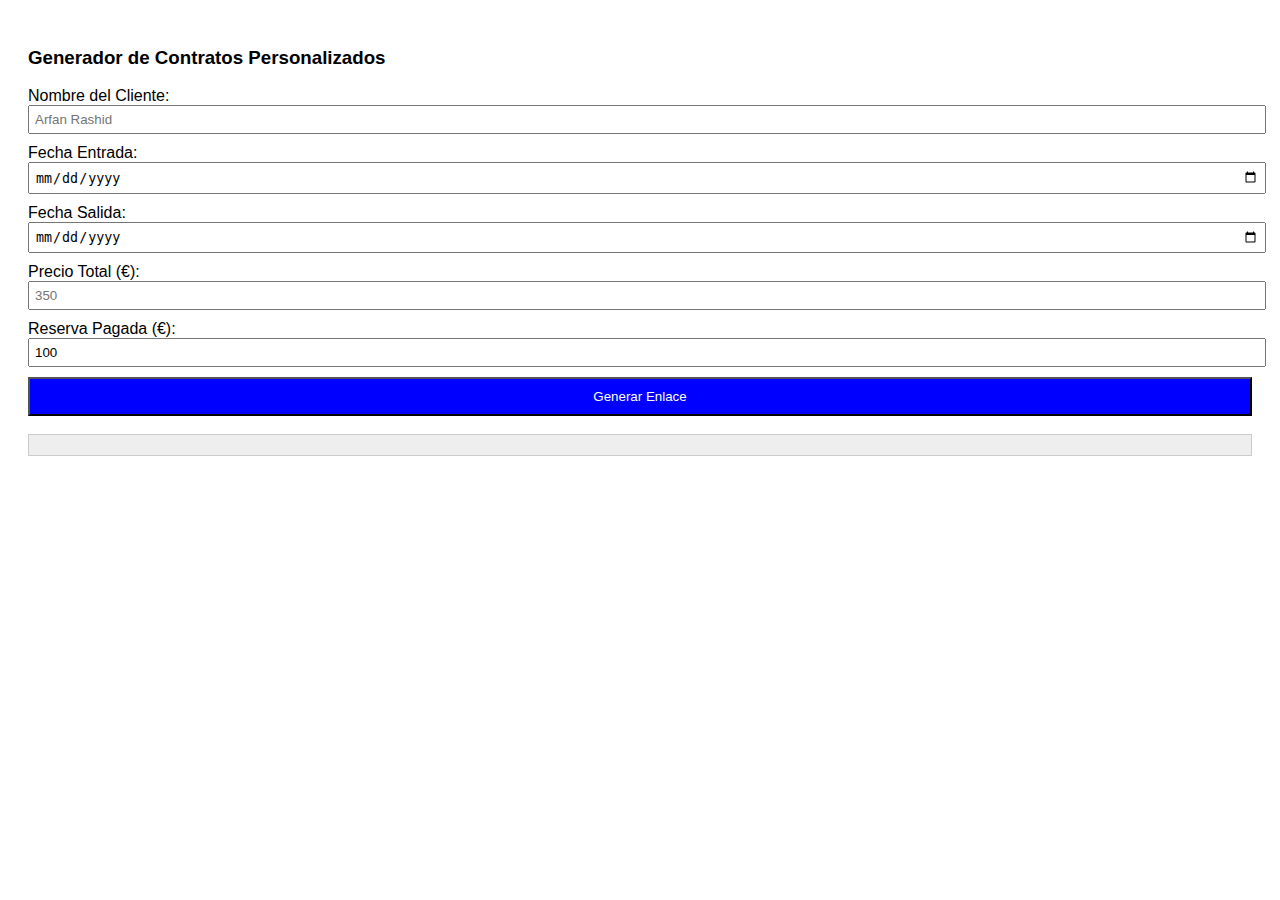
<file: panel-propietario.html>
<!DOCTYPE html>
<html>
<head>
    <title>Generador Novelty</title>
    <style>body{font-family:sans-serif; padding:20px;} input{margin-bottom:10px; padding:5px; width:100%;}</style>
</head>
<body>
    <h3>Generador de Contratos Personalizados</h3>
    Nombre del Cliente: <input id="n" type="text" placeholder="Arfan Rashid">
    Fecha Entrada: <input id="i" type="date">
    Fecha Salida: <input id="f" type="date">
    Precio Total (€): <input id="t" type="number" placeholder="350">
    Reserva Pagada (€): <input id="r" type="number" value="100">
    <button onclick="gen()" style="padding:10px; background:blue; color:white; width:100%;">Generar Enlace</button>
    <br><br>
    <div id="out" style="word-break:break-all; background:#eee; padding:10px; border:1px solid #ccc;"></div>
    <button onclick="copy()" id="btn-copy" style="display:none; margin-top:10px;">Copiar Enlace</button>

    <script>
    function gen() {
        const url = `https://noveltysalou.com/contrato.html?nombre=${encodeURIComponent(document.getElementById('n').value)}&entrada=${document.getElementById('i').value}&salida=${document.getElementById('f').value}&total=${document.getElementById('t').value}&reserva=${document.getElementById('r').value}`;
        document.getElementById('out').innerText = url;
        document.getElementById('btn-copy').style.display = 'block';
    }
    function copy() {
        navigator.clipboard.writeText(document.getElementById('out').innerText);
        alert("Enlace copiado. ¡Ya puedes pegarlo en el email o WhatsApp de Arfan!");
    }
    </script>
</body>
</html>
</file>
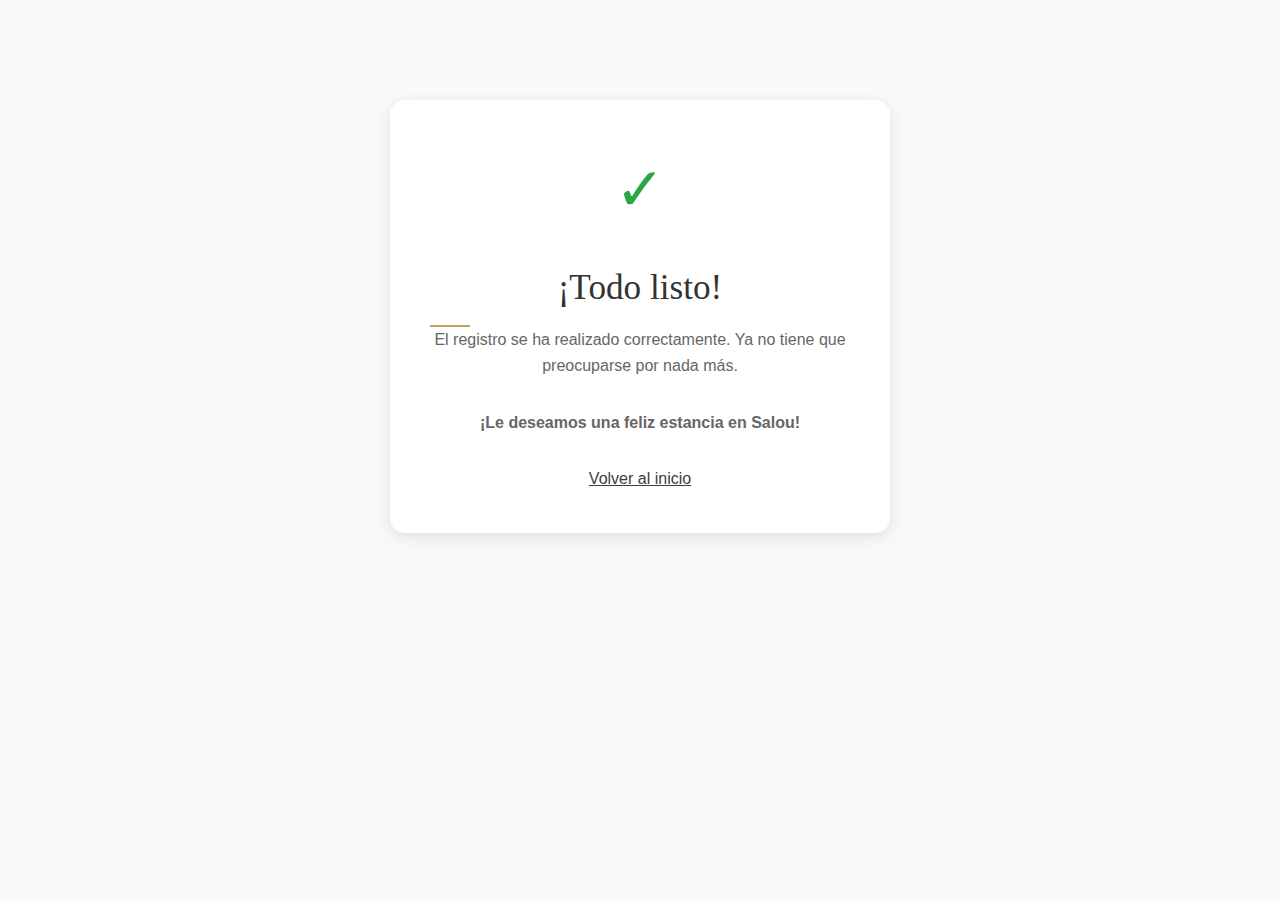
<file: success-registro.html>
<!DOCTYPE html>
<html lang="es">
<head>
    <meta charset="UTF-8">
    <meta name="viewport" content="width=device-width, initial-scale=1.0">
    <title>Registro Completado | Novelty I</title>
    <link rel="stylesheet" href="style.css">
    <style>
        .success-container { 
            max-width: 500px; 
            margin: 100px auto; 
            text-align: center; 
            padding: 40px; 
            background: white; 
            border-radius: 15px; 
            box-shadow: 0 4px 15px rgba(0,0,0,0.1); 
        }
        .check-icon { 
            font-size: 60px; 
            color: #28a745; 
            margin-bottom: 20px; 
        }
        h2 { color: #333; }
        p { color: #666; margin-bottom: 30px; }
    </style>
</head>
<body>
    <div class="success-container">
        <div class="check-icon">✓</div>
        <h2>¡Todo listo!</h2>
        <p>El registro se ha realizado correctamente. Ya no tiene que preocuparse por nada más.</p>
        <p><strong>¡Le deseamos una feliz estancia en Salou!</strong></p>
        <a href="index.html" class="btn">Volver al inicio</a>
    </div>
</body>
</html>
</file>
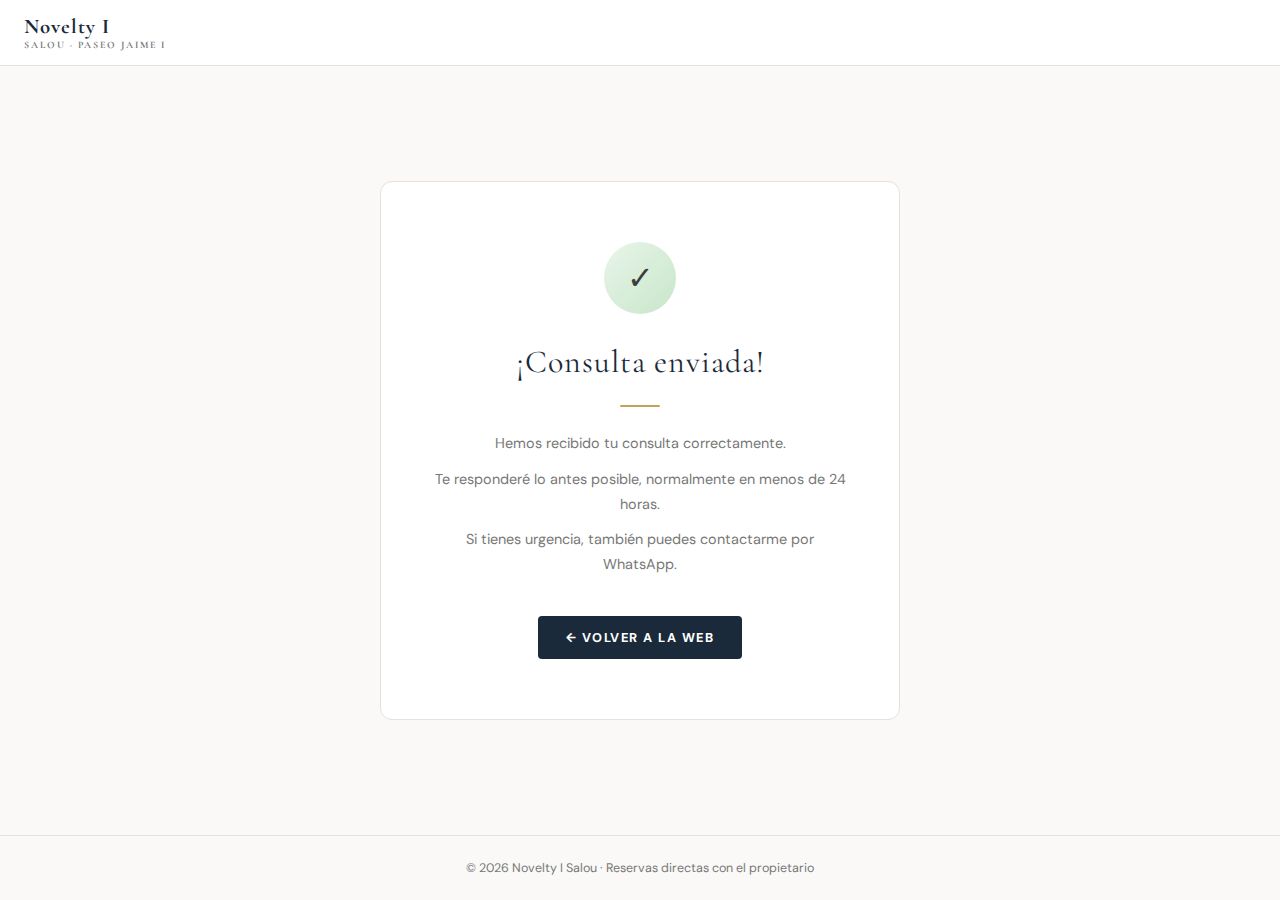
<file: success.html>
<!DOCTYPE html>
<html lang="es">
<head>
    <meta charset="UTF-8">
    <meta name="viewport" content="width=device-width, initial-scale=1.0">
    <title>Enviado | Novelty I Salou</title>
    <link href="https://fonts.googleapis.com/css2?family=Cormorant+Garamond:wght@300;400;600&family=DM+Sans:wght@400;500;600&display=swap" rel="stylesheet">
    <link rel="icon" type="image/svg+xml" href="data:image/svg+xml,<svg xmlns='http://www.w3.org/2000/svg' viewBox='0 0 100 100'><rect width='100' height='100' rx='20' fill='%231a2a3a'/><path d='M50 18 L82 42 L82 82 L18 82 L18 42 Z' fill='none' stroke='%23c5a059' stroke-width='5'/><rect x='38' y='55' width='24' height='27' fill='%23c5a059'/><rect x='60' y='30' width='12' height='16' fill='%23c5a059' opacity='0.6'/></svg>">
    <style>
        :root { --primary:#1a2a3a; --accent:#c5a059; --bg:#faf9f7; --text:#3d3d3d; --text-light:#777; --border:#e5e2dc; }
        * { box-sizing:border-box; margin:0; padding:0; }
        body { font-family:'DM Sans',sans-serif; background:var(--bg); color:var(--text); min-height:100vh; display:flex; flex-direction:column; }

        nav { background:white; border-bottom:1px solid var(--border); padding:14px 24px; }
        .logo-main { font-family:'Cormorant Garamond',serif; font-size:1.3rem; font-weight:700; color:var(--primary); letter-spacing:1px; display:block; text-decoration:none; }
        .logo-sub { font-size:0.62rem; color:var(--text-light); letter-spacing:2px; text-transform:uppercase; display:block; }

        main { flex:1; display:flex; align-items:center; justify-content:center; padding:40px 20px; }

        .success-card {
            background:white;
            border:1px solid var(--border);
            border-radius:12px;
            padding:60px 48px;
            max-width:520px;
            width:100%;
            text-align:center;
            animation: fadeUp 0.6s ease both;
        }

        @keyframes fadeUp {
            from { opacity:0; transform:translateY(20px); }
            to { opacity:1; transform:translateY(0); }
        }

        .check-circle {
            width:72px;
            height:72px;
            background:linear-gradient(135deg, #e8f5e9, #c8e6c9);
            border-radius:50%;
            display:flex;
            align-items:center;
            justify-content:center;
            margin:0 auto 28px;
            font-size:2rem;
        }

        h1 {
            font-family:'Cormorant Garamond',serif;
            font-size:2rem;
            font-weight:400;
            color:var(--primary);
            margin-bottom:14px;
            letter-spacing:1px;
        }

        p {
            font-size:0.9rem;
            color:var(--text-light);
            line-height:1.75;
            margin-bottom:10px;
        }

        .divider {
            width:40px;
            height:2px;
            background:var(--accent);
            margin:24px auto;
            border-radius:2px;
        }

        .btn-back {
            display:inline-block;
            margin-top:28px;
            background:var(--primary);
            color:white;
            padding:13px 28px;
            font-size:0.8rem;
            font-weight:700;
            letter-spacing:1.5px;
            text-transform:uppercase;
            text-decoration:none;
            border-radius:4px;
            transition:background 0.2s;
        }
        .btn-back:hover { background:var(--accent); }

        footer { text-align:center; padding:24px; color:var(--text-light); font-size:0.78rem; border-top:1px solid var(--border); }
    </style>
</head>
<body>

<nav>
    <a href="index.html" class="logo-main">
        Novelty I
        <span class="logo-sub">Salou · Paseo Jaime I</span>
    </a>
</nav>

<main>
    <div class="success-card">
        <div class="check-circle">✓</div>
        <h1 id="success-title">¡Enviado con éxito!</h1>
        <div class="divider"></div>
        <p id="success-msg1">Hemos recibido tu mensaje correctamente.</p>
        <p id="success-msg2">Te responderé lo antes posible, normalmente en menos de 24 horas.</p>
        <p id="success-msg3">Si tienes urgencia, también puedes contactarme por WhatsApp.</p>
        <a href="index.html" class="btn-back" id="success-btn">← Volver a la web</a>
    </div>
</main>

<footer>© 2026 Novelty I Salou · Reservas directas con el propietario</footer>

<script>
    // Detectar si viene del registro o del formulario de contacto
    const ref = document.referrer;
    const lang = localStorage.getItem('preferredLang') || 'es';

    const isRegistro = ref.includes('registro');

    const texts = {
        es: {
            contact: { title:'¡Consulta enviada!', m1:'Hemos recibido tu consulta correctamente.', m2:'Te responderé lo antes posible, normalmente en menos de 24 horas.', m3:'Si tienes urgencia, también puedes contactarme por WhatsApp.', btn:'← Volver a la web' },
            registro: { title:'¡Registro completado!', m1:'El check-in online se ha registrado correctamente.', m2:'Recibirás una confirmación por email en breve.', m3:'¡Te esperamos en Novelty I Salou!', btn:'← Volver a la web' }
        },
        en: {
            contact: { title:'Message sent!', m1:'We have received your enquiry correctly.', m2:"I'll get back to you as soon as possible, usually within 24 hours.", m3:'If urgent, you can also contact me via WhatsApp.', btn:'← Back to website' },
            registro: { title:'Check-in complete!', m1:'Your online check-in has been registered successfully.', m2:"You'll receive a confirmation email shortly.", m3:'We look forward to welcoming you at Novelty I Salou!', btn:'← Back to website' }
        },
        fr: {
            contact: { title:'Message envoyé !', m1:'Votre demande a bien été reçue.', m2:"Je vous répondrai dans les plus brefs délais, généralement en moins de 24 heures.", m3:'En cas d\'urgence, vous pouvez aussi me contacter par WhatsApp.', btn:'← Retour au site' },
            registro: { title:'Enregistrement effectué !', m1:'Votre check-in en ligne a été enregistré avec succès.', m2:'Vous recevrez une confirmation par email sous peu.', m3:'Nous vous attendons au Novelty I Salou !', btn:'← Retour au site' }
        }
    };

    const t = (texts[lang] || texts.es)[isRegistro ? 'registro' : 'contact'];
    document.getElementById('success-title').innerText = t.title;
    document.getElementById('success-msg1').innerText = t.m1;
    document.getElementById('success-msg2').innerText = t.m2;
    document.getElementById('success-msg3').innerText = t.m3;
    document.getElementById('success-btn').innerText = t.btn;
</script>
</body>
</html>
</file>
<file: style.css>
/* =============================
   VARIABLES & BASE
============================= */
:root {
    --primary: #1a2a3a;
    --accent: #c5a059;
    --accent-light: #e8d5a3;
    --bg: #faf9f7;
    --white: #ffffff;
    --text: #3d3d3d;
    --text-light: #777;
    --border: #e5e2dc;
    --border-light: #f0ede8;
    --radius: 4px;
    --shadow: 0 2px 20px rgba(0,0,0,0.08);
    --shadow-hover: 0 8px 30px rgba(0,0,0,0.14);
}

* { box-sizing: border-box; margin: 0; padding: 0; }

body {
    font-family: 'DM Sans', sans-serif;
    color: var(--text);
    background: var(--bg);
    line-height: 1.65;
}

img { max-width: 100%; display: block; }
a { color: inherit; }

/* =============================
   NAVEGACIÓN
============================= */
nav {
    background: rgba(255,255,255,0.97);
    backdrop-filter: blur(10px);
    border-bottom: 1px solid var(--border);
    position: sticky;
    top: 0;
    z-index: 1000;
}

.nav-container {
    max-width: 1100px;
    margin: 0 auto;
    display: flex;
    justify-content: space-between;
    align-items: center;
    padding: 14px 24px;
}

.logo-main {
    font-family: 'Cormorant Garamond', serif;
    font-size: 1.4rem;
    font-weight: 700;
    color: var(--primary);
    letter-spacing: 1px;
    display: block;
}

.logo-sub {
    font-size: 0.65rem;
    color: var(--text-light);
    letter-spacing: 2px;
    text-transform: uppercase;
    display: block;
}

.nav-right {
    display: flex;
    align-items: center;
    gap: 20px;
}

.lang-selector button {
    background: none;
    border: none;
    color: var(--text-light);
    cursor: pointer;
    font-weight: 600;
    font-size: 0.75rem;
    letter-spacing: 1px;
    padding: 4px 6px;
    border-radius: 3px;
    transition: all 0.2s;
}

.lang-selector button:hover,
.lang-selector button.active {
    color: var(--accent);
    background: rgba(197,160,89,0.1);
}

.nav-cta {
    background: var(--primary);
    color: white;
    padding: 9px 20px;
    font-size: 0.8rem;
    font-weight: 600;
    letter-spacing: 1px;
    text-transform: uppercase;
    text-decoration: none;
    border-radius: var(--radius);
    transition: background 0.2s;
}

.nav-cta:hover { background: var(--accent); }

/* =============================
   HERO
============================= */
.hero {
    position: relative;
    height: 92vh;
    min-height: 580px;
    display: flex;
    align-items: center;
    justify-content: center;
    overflow: hidden;
    text-align: center;
    color: white;
}

.hero-bg {
    position: absolute;
    inset: 0;
    background: linear-gradient(135deg, rgba(10,25,40,0.7) 0%, rgba(26,42,58,0.55) 50%, rgba(0,0,0,0.5) 100%),
                url('img/foto5.jpg') center/cover no-repeat;
    transform: scale(1.02);
    transition: transform 8s ease-out;
}

.hero:hover .hero-bg { transform: scale(1.0); }

.hero-content {
    position: relative;
    z-index: 2;
    max-width: 720px;
    padding: 0 24px;
    animation: fadeUp 0.9s ease both;
}

@keyframes fadeUp {
    from { opacity: 0; transform: translateY(30px); }
    to { opacity: 1; transform: translateY(0); }
}

.hero-badge {
    display: inline-block;
    background: rgba(197,160,89,0.2);
    border: 1px solid rgba(197,160,89,0.5);
    color: var(--accent-light);
    font-size: 0.75rem;
    letter-spacing: 3px;
    text-transform: uppercase;
    padding: 7px 18px;
    border-radius: 50px;
    margin-bottom: 20px;
    animation: fadeUp 0.9s 0.1s ease both;
}

.hero-content h1 {
    font-family: 'Cormorant Garamond', serif;
    font-size: clamp(3.5rem, 9vw, 7rem);
    font-weight: 300;
    letter-spacing: 8px;
    line-height: 1;
    margin-bottom: 10px;
    animation: fadeUp 0.9s 0.2s ease both;
}

.hero-sub {
    font-size: 0.9rem;
    letter-spacing: 3px;
    text-transform: uppercase;
    color: rgba(255,255,255,0.7);
    margin-bottom: 30px;
    animation: fadeUp 0.9s 0.3s ease both;
}

.hero-score {
    display: flex;
    align-items: center;
    justify-content: center;
    gap: 20px;
    background: rgba(0,0,0,0.3);
    backdrop-filter: blur(8px);
    border: 1px solid rgba(255,255,255,0.15);
    border-radius: 12px;
    padding: 16px 28px;
    margin-bottom: 30px;
    animation: fadeUp 0.9s 0.4s ease both;
}

.score-badge {
    display: flex;
    flex-direction: column;
    align-items: center;
    border-right: 1px solid rgba(255,255,255,0.2);
    padding-right: 20px;
}

.score-num {
    font-family: 'Cormorant Garamond', serif;
    font-size: 2.8rem;
    font-weight: 700;
    color: var(--accent-light);
    line-height: 1;
}

.score-label {
    font-size: 0.7rem;
    letter-spacing: 2px;
    text-transform: uppercase;
    color: rgba(255,255,255,0.7);
}

.score-info { text-align: left; }

.booking-link {
    color: white;
    text-decoration: none;
    font-size: 0.85rem;
    font-weight: 600;
    display: block;
    margin-bottom: 4px;
}

.booking-link:hover { color: var(--accent-light); }

.score-detail {
    font-size: 0.72rem;
    color: rgba(255,255,255,0.55);
}

.hero-actions {
    display: flex;
    gap: 14px;
    justify-content: center;
    flex-wrap: wrap;
    animation: fadeUp 0.9s 0.5s ease both;
}

.btn-primary {
    background: var(--accent);
    color: white;
    padding: 16px 32px;
    font-weight: 700;
    font-size: 0.82rem;
    letter-spacing: 1.5px;
    text-transform: uppercase;
    text-decoration: none;
    border-radius: var(--radius);
    transition: all 0.2s;
    border: 2px solid var(--accent);
}

.btn-primary:hover {
    background: transparent;
    color: var(--accent-light);
}

.btn-ghost {
    background: transparent;
    color: white;
    padding: 16px 32px;
    font-weight: 600;
    font-size: 0.82rem;
    letter-spacing: 1.5px;
    text-transform: uppercase;
    text-decoration: none;
    border-radius: var(--radius);
    border: 2px solid rgba(255,255,255,0.4);
    transition: all 0.2s;
}

.btn-ghost:hover {
    border-color: white;
    background: rgba(255,255,255,0.1);
}

.hero-scroll {
    position: absolute;
    bottom: 30px;
    left: 50%;
    transform: translateX(-50%);
    z-index: 2;
}

.hero-scroll span {
    display: block;
    width: 1px;
    height: 50px;
    background: linear-gradient(to bottom, transparent, rgba(255,255,255,0.6));
    animation: scrollLine 2s ease-in-out infinite;
}

@keyframes scrollLine {
    0%, 100% { opacity: 0; transform: scaleY(0); transform-origin: top; }
    50% { opacity: 1; transform: scaleY(1); transform-origin: top; }
}

/* =============================
   TRUST BAR
============================= */
.trust-bar {
    background: var(--primary);
    padding: 0;
    overflow: hidden;
}

.trust-container {
    max-width: 1100px;
    margin: 0 auto;
    display: flex;
    justify-content: center;
    flex-wrap: wrap;
}

.trust-item {
    display: flex;
    align-items: center;
    gap: 10px;
    color: rgba(255,255,255,0.85);
    font-size: 0.8rem;
    letter-spacing: 0.5px;
    padding: 18px 30px;
    border-right: 1px solid rgba(255,255,255,0.1);
}

.trust-item:last-child { border-right: none; }
.trust-icon { font-size: 1.1rem; }

/* =============================
   CONTAINER & SECTIONS
============================= */
.container { max-width: 1060px; margin: auto; padding: 0 24px; }

.section { padding: 80px 0; border-bottom: 1px solid var(--border-light); }
.section:last-child { border-bottom: none; }

.section-header {
    margin-bottom: 48px;
    display: flex;
    align-items: baseline;
    gap: 20px;
    flex-wrap: wrap;
}

h2 {
    font-family: 'Cormorant Garamond', serif;
    color: var(--primary);
    font-size: 2.2rem;
    font-weight: 400;
    position: relative;
}

h2::after {
    content: '';
    display: block;
    width: 40px;
    height: 2px;
    background: var(--accent);
    margin-top: 8px;
}

.section-sub {
    color: var(--text-light);
    font-size: 0.8rem;
    letter-spacing: 1px;
    text-transform: uppercase;
}

/* =============================
   GALERÍA
============================= */
.gallery-grid {
    display: grid;
    grid-template-columns: 1.6fr 1fr;
    gap: 8px;
    border-radius: 8px;
    overflow: hidden;
}

.gallery-main {
    position: relative;
    cursor: pointer;
    overflow: hidden;
}

.gallery-main img {
    width: 100%;
    height: 480px;
    object-fit: cover;
    transition: transform 0.5s ease;
}

.gallery-main:hover img { transform: scale(1.04); }

.gallery-side {
    display: grid;
    grid-template-rows: repeat(4, 1fr);
    gap: 8px;
}

.gallery-thumb {
    position: relative;
    cursor: pointer;
    overflow: hidden;
}

.gallery-thumb img {
    width: 100%;
    height: 100%;
    object-fit: cover;
    transition: transform 0.4s ease;
}

.gallery-thumb:hover img { transform: scale(1.06); }

.gallery-overlay {
    position: absolute;
    inset: 0;
    background: rgba(0,0,0,0);
    display: flex;
    align-items: center;
    justify-content: center;
    transition: background 0.3s;
    font-size: 1.5rem;
    opacity: 0;
}

.gallery-main:hover .gallery-overlay,
.gallery-thumb:hover .gallery-overlay {
    background: rgba(0,0,0,0.25);
    opacity: 1;
}

.gallery-more {
    display: flex;
    gap: 12px;
    margin-top: 16px;
    flex-wrap: wrap;
}

.btn-secondary {
    display: inline-block;
    background: transparent;
    color: var(--primary);
    border: 1.5px solid var(--primary);
    padding: 11px 22px;
    font-size: 0.8rem;
    font-weight: 600;
    letter-spacing: 1px;
    text-transform: uppercase;
    text-decoration: none;
    border-radius: var(--radius);
    cursor: pointer;
    transition: all 0.2s;
}

.btn-secondary:hover {
    background: var(--primary);
    color: white;
}

/* =============================
   LIGHTBOX
============================= */
.lightbox {
    display: none;
    position: fixed;
    inset: 0;
    background: rgba(0,0,0,0.95);
    z-index: 9999;
    align-items: center;
    justify-content: center;
    flex-direction: column;
}

.lightbox.open { display: flex; }

.lightbox img {
    max-height: 85vh;
    max-width: 90vw;
    object-fit: contain;
    border-radius: 4px;
}

.lb-close {
    position: absolute;
    top: 20px;
    right: 24px;
    background: none;
    border: none;
    color: white;
    font-size: 1.8rem;
    cursor: pointer;
    opacity: 0.7;
    transition: opacity 0.2s;
}

.lb-close:hover { opacity: 1; }

.lb-prev, .lb-next {
    position: absolute;
    top: 50%;
    transform: translateY(-50%);
    background: rgba(255,255,255,0.1);
    border: 1px solid rgba(255,255,255,0.2);
    color: white;
    font-size: 2rem;
    padding: 12px 20px;
    cursor: pointer;
    border-radius: var(--radius);
    transition: all 0.2s;
}

.lb-prev { left: 20px; }
.lb-next { right: 20px; }
.lb-prev:hover, .lb-next:hover { background: rgba(255,255,255,0.2); }

.lb-caption {
    color: rgba(255,255,255,0.5);
    font-size: 0.8rem;
    margin-top: 16px;
    letter-spacing: 1px;
}

/* =============================
   APT OVERVIEW STATS
============================= */
.apt-overview {
    display: flex;
    gap: 0;
    border: 1px solid var(--border);
    border-radius: 8px;
    overflow: hidden;
    margin-bottom: 50px;
    background: white;
}

.apt-stat {
    flex: 1;
    text-align: center;
    padding: 30px 20px;
    border-right: 1px solid var(--border);
}

.apt-stat:last-child { border-right: none; }

.apt-stat-num {
    display: block;
    font-family: 'Cormorant Garamond', serif;
    font-size: 2.4rem;
    font-weight: 600;
    color: var(--accent);
    line-height: 1;
}

.apt-stat-label {
    display: block;
    font-size: 0.75rem;
    text-transform: uppercase;
    letter-spacing: 1px;
    color: var(--text-light);
    margin-top: 6px;
}

/* =============================
   FEATURE CARDS
============================= */
.features {
    display: grid;
    grid-template-columns: repeat(auto-fit, minmax(280px, 1fr));
    gap: 20px;
    margin-bottom: 50px;
}

.feature-card {
    padding: 32px;
    border: 1px solid var(--border);
    border-radius: 6px;
    background: white;
    transition: all 0.3s;
}

.feature-card:hover {
    border-color: var(--accent);
    box-shadow: var(--shadow-hover);
    transform: translateY(-3px);
}

.feature-icon {
    font-size: 2rem;
    margin-bottom: 14px;
}

.feature-card h3 {
    font-size: 0.8rem;
    text-transform: uppercase;
    color: var(--accent);
    margin-bottom: 10px;
    letter-spacing: 1.5px;
    font-weight: 600;
}

.feature-card p {
    font-size: 0.9rem;
    color: var(--text-light);
    line-height: 1.7;
}

/* =============================
   AMENITIES
============================= */
.amenities-full {
    background: white;
    border: 1px solid var(--border);
    border-radius: 8px;
    padding: 40px;
}

.amenities-title {
    font-family: 'Cormorant Garamond', serif;
    font-size: 1.4rem;
    font-weight: 400;
    color: var(--primary);
    margin-bottom: 30px;
    padding-bottom: 20px;
    border-bottom: 1px solid var(--border-light);
}

.amenities-grid {
    display: grid;
    grid-template-columns: repeat(3, 1fr);
    gap: 30px;
}

.amenity-cat h4 {
    font-size: 0.8rem;
    text-transform: uppercase;
    letter-spacing: 1.5px;
    color: var(--primary);
    margin-bottom: 16px;
    font-weight: 600;
}

.amenity-cat ul {
    list-style: none;
}

.amenity-cat ul li {
    font-size: 0.88rem;
    color: var(--text-light);
    padding: 5px 0;
    border-bottom: 1px solid var(--border-light);
    display: flex;
    align-items: center;
    gap: 8px;
}

.amenity-cat ul li::before {
    content: '✓';
    color: var(--accent);
    font-weight: 700;
    font-size: 0.75rem;
}

/* =============================
   RESEÑAS
============================= */
.reviews-score-bar {
    display: flex;
    gap: 50px;
    background: white;
    border: 1px solid var(--border);
    border-radius: 8px;
    padding: 40px;
    margin-bottom: 30px;
    align-items: center;
}

.reviews-big-score {
    font-family: 'Cormorant Garamond', serif;
    font-size: 5rem;
    font-weight: 700;
    color: var(--accent);
    line-height: 1;
    display: block;
}

.reviews-label {
    display: block;
    font-size: 0.75rem;
    text-transform: uppercase;
    letter-spacing: 2px;
    color: var(--text-light);
    margin-top: 4px;
}

.reviews-bars {
    flex: 1;
    display: flex;
    flex-direction: column;
    gap: 14px;
}

.review-bar-item {
    display: flex;
    align-items: center;
    gap: 14px;
    font-size: 0.82rem;
}

.review-bar-item > span:first-child {
    width: 120px;
    color: var(--text-light);
}

.review-bar-item > span:last-child {
    width: 30px;
    font-weight: 700;
    color: var(--primary);
    text-align: right;
}

.bar-track {
    flex: 1;
    height: 6px;
    background: var(--border-light);
    border-radius: 10px;
    overflow: hidden;
}

.bar-fill {
    height: 100%;
    background: linear-gradient(90deg, var(--accent-light), var(--accent));
    border-radius: 10px;
    animation: fillBar 1.2s ease both;
}

@keyframes fillBar {
    from { width: 0 !important; }
}

.reviews-grid {
    display: grid;
    grid-template-columns: repeat(3, 1fr);
    gap: 20px;
    margin-bottom: 24px;
}

.review-card {
    background: white;
    border: 1px solid var(--border);
    border-radius: 6px;
    padding: 28px;
    transition: box-shadow 0.3s;
}

.review-card:hover { box-shadow: var(--shadow-hover); }

.review-stars {
    color: var(--accent);
    font-size: 0.85rem;
    margin-bottom: 12px;
    letter-spacing: 2px;
}

.review-text {
    font-size: 0.88rem;
    color: var(--text-light);
    line-height: 1.7;
    margin-bottom: 18px;
    font-style: italic;
}

.review-author {
    display: flex;
    align-items: center;
    gap: 8px;
    font-size: 0.78rem;
    font-weight: 600;
    color: var(--text);
}

.review-flag { font-size: 1.1rem; }

.reviews-cta { text-align: center; margin-top: 16px; }

/* =============================
   CALENDARIO
============================= */
#calendar {
    background: white;
    border: 1px solid var(--border);
    border-radius: 8px;
    padding: 20px;
    margin-bottom: 14px;
    min-height: 500px;
}

.fc-toolbar-title {
    font-family: 'Cormorant Garamond', serif !important;
    font-size: 1.3rem !important;
    font-weight: 400 !important;
    color: var(--primary) !important;
}

.small-note {
    font-size: 0.78rem;
    color: var(--text-light);
    letter-spacing: 0.3px;
}

/* =============================
   CONTACTO
============================= */
.contact-split {
    display: grid;
    grid-template-columns: 1fr 1fr;
    gap: 60px;
    align-items: start;
}

.contact-info h2 { margin-bottom: 16px; }
.contact-info > p {
    color: var(--text-light);
    margin-bottom: 28px;
    font-size: 0.95rem;
}

.contact-perks {
    margin-bottom: 30px;
}

.perk {
    padding: 8px 0;
    font-size: 0.88rem;
    border-bottom: 1px solid var(--border-light);
    color: var(--text);
}

.perk span { margin-left: 6px; }

.whatsapp-btn {
    display: inline-flex;
    align-items: center;
    gap: 10px;
    background: #25d366;
    color: white;
    padding: 14px 24px;
    border-radius: 50px;
    font-size: 0.85rem;
    font-weight: 600;
    text-decoration: none;
    transition: all 0.2s;
    margin-top: 4px;
}

.whatsapp-btn:hover {
    background: #1db954;
    transform: translateY(-2px);
    box-shadow: 0 8px 20px rgba(37,211,102,0.3);
}

.booking-form {
    background: white;
    padding: 36px;
    border: 1px solid var(--border);
    border-radius: 8px;
}

.form-group {
    margin-bottom: 18px;
}

.form-group label {
    display: block;
    font-size: 0.75rem;
    text-transform: uppercase;
    letter-spacing: 1.5px;
    color: var(--text-light);
    margin-bottom: 7px;
    font-weight: 600;
}

.form-group input,
.form-group textarea,
.form-group select {
    width: 100%;
    padding: 12px 14px;
    border: 1.5px solid var(--border);
    border-radius: var(--radius);
    font-family: 'DM Sans', sans-serif;
    font-size: 0.9rem;
    color: var(--text);
    background: var(--bg);
    transition: border-color 0.2s;
}

.form-group input:focus,
.form-group textarea:focus,
.form-group select:focus {
    outline: none;
    border-color: var(--accent);
    background: white;
}

.form-row {
    display: grid;
    grid-template-columns: 1fr 1fr;
    gap: 16px;
}

.btn-submit {
    width: 100%;
    background: var(--primary);
    color: white;
    border: none;
    padding: 16px;
    font-family: 'DM Sans', sans-serif;
    font-size: 0.82rem;
    font-weight: 700;
    letter-spacing: 2px;
    text-transform: uppercase;
    cursor: pointer;
    border-radius: var(--radius);
    transition: background 0.2s;
    margin-top: 6px;
}

.btn-submit:hover { background: var(--accent); }

/* =============================
   FOOTER
============================= */
footer {
    background: #111;
    color: #888;
    padding: 50px 24px 30px;
    font-size: 0.85rem;
}

.footer-content {
    max-width: 1060px;
    margin: auto;
    display: flex;
    justify-content: space-between;
    flex-wrap: wrap;
    gap: 30px;
    padding-bottom: 30px;
    border-bottom: 1px solid #222;
}

.footer-logo {
    font-family: 'Cormorant Garamond', serif;
    font-size: 1.3rem;
    color: #ccc;
    margin-bottom: 10px;
}

.footer-info p { margin: 4px 0; line-height: 1.8; }

.footer-links {
    display: flex;
    flex-direction: column;
    gap: 10px;
    padding-top: 4px;
}

.footer-links a {
    color: #999;
    text-decoration: none;
    font-size: 0.85rem;
    border-bottom: 1px solid #333;
    padding-bottom: 2px;
    transition: color 0.2s;
}

.footer-links a:hover { color: var(--accent); }

.footer-bottom {
    max-width: 1060px;
    margin: 20px auto 0;
    text-align: center;
    font-size: 0.78rem;
}

/* =============================
   WHATSAPP FLOAT
============================= */
.whatsapp-float {
    position: fixed;
    bottom: 28px;
    right: 28px;
    width: 56px;
    height: 56px;
    background: #25d366;
    color: white;
    border-radius: 50%;
    display: flex;
    justify-content: center;
    align-items: center;
    box-shadow: 0 4px 16px rgba(37,211,102,0.4);
    z-index: 1001;
    transition: transform 0.2s, box-shadow 0.2s;
}

.whatsapp-float:hover {
    transform: scale(1.1);
    box-shadow: 0 6px 24px rgba(37,211,102,0.5);
}

.whatsapp-icon { width: 30px; height: 30px; }

/* =============================
   RESPONSIVE
============================= */
@media (max-width: 900px) {
    .gallery-grid { grid-template-columns: 1fr; }
    .gallery-main img { height: 320px; }
    .gallery-side { grid-template-columns: repeat(4, 1fr); grid-template-rows: 1fr; }
    .amenities-grid { grid-template-columns: 1fr 1fr; }
    .reviews-grid { grid-template-columns: 1fr; }
    .reviews-score-bar { flex-direction: column; gap: 24px; }
    .contact-split { grid-template-columns: 1fr; gap: 40px; }
    .trust-item { padding: 14px 18px; }
    .apt-overview { flex-wrap: wrap; }
    .apt-stat { flex: 1 1 40%; }
}

@media (max-width: 640px) {
    .nav-cta { display: none; }
    .hero-content h1 { letter-spacing: 4px; }
    .hero-score { flex-direction: column; text-align: center; }
    .score-badge { border-right: none; border-bottom: 1px solid rgba(255,255,255,0.2); padding: 0 0 16px 0; }
    .score-info { text-align: center; }
    .gallery-side { grid-template-columns: repeat(2, 1fr); grid-template-rows: repeat(2, 1fr); }
    .amenities-grid { grid-template-columns: 1fr; }
    .form-row { grid-template-columns: 1fr; }
    .trust-container { flex-direction: column; }
    .trust-item { border-right: none; border-bottom: 1px solid rgba(255,255,255,0.1); }
    .amenities-full { padding: 24px; }
    .booking-form { padding: 24px; }
    .section { padding: 55px 0; }
    .review-bar-item > span:first-child { width: 80px; }
}

/* =============================
   PRECIOS
============================= */
.prices-grid {
    display: grid;
    grid-template-columns: repeat(4, 1fr);
    gap: 16px;
    margin-bottom: 20px;
}

.price-card {
    background: white;
    border: 1px solid var(--border);
    border-radius: 8px;
    padding: 28px 20px;
    text-align: center;
    position: relative;
    transition: all 0.3s;
}

.price-card:hover {
    box-shadow: var(--shadow-hover);
    transform: translateY(-3px);
}

.price-card--high {
    border-color: var(--accent);
    background: linear-gradient(135deg, #fff9f0 0%, white 100%);
}

.price-season-badge {
    position: absolute;
    top: -12px;
    left: 50%;
    transform: translateX(-50%);
    background: var(--accent);
    color: white;
    font-size: 0.65rem;
    font-weight: 700;
    letter-spacing: 1.5px;
    text-transform: uppercase;
    padding: 4px 14px;
    border-radius: 50px;
    white-space: nowrap;
}

.price-season {
    font-size: 0.75rem;
    text-transform: uppercase;
    letter-spacing: 1.5px;
    color: var(--text-light);
    font-weight: 600;
    margin-bottom: 6px;
}

.price-dates {
    font-size: 0.78rem;
    color: var(--text-light);
    margin-bottom: 18px;
}

.price-amount {
    font-family: 'Cormorant Garamond', serif;
    font-size: 2.4rem;
    font-weight: 700;
    color: var(--primary);
    line-height: 1;
}

.price-card--high .price-amount { color: var(--accent); }

.price-amount span {
    font-size: 0.8rem;
    font-family: 'DM Sans', sans-serif;
    font-weight: 400;
    color: var(--text-light);
    display: block;
    margin-top: 4px;
}

.price-note {
    font-size: 0.75rem;
    color: var(--text-light);
    margin-top: 8px;
}

.price-disclaimer {
    font-size: 0.78rem;
    color: var(--text-light);
    margin-top: 4px;
}

/* =============================
   CÓMO LLEGAR
============================= */
.howto-grid {
    display: grid;
    grid-template-columns: 1fr 1.2fr;
    gap: 40px;
    align-items: start;
}

.distances {
    display: flex;
    flex-direction: column;
    gap: 0;
}

.distance-item {
    display: flex;
    align-items: center;
    gap: 16px;
    padding: 16px 0;
    border-bottom: 1px solid var(--border-light);
}

.distance-item:last-child { border-bottom: none; }

.dist-icon { font-size: 1.4rem; width: 36px; text-align: center; flex-shrink: 0; }

.dist-info {
    display: flex;
    flex-direction: column;
    gap: 2px;
}

.dist-info strong {
    font-size: 0.9rem;
    color: var(--primary);
    font-weight: 600;
}

.dist-info span {
    font-size: 0.8rem;
    color: var(--text-light);
}

.map-wrap {
    border-radius: 8px;
    overflow: hidden;
    border: 1px solid var(--border);
    box-shadow: var(--shadow);
}

/* =============================
   FAQ
============================= */
.faq-list {
    max-width: 780px;
}

.faq-item {
    border-bottom: 1px solid var(--border-light);
}

.faq-q {
    width: 100%;
    background: none;
    border: none;
    padding: 20px 0;
    display: flex;
    justify-content: space-between;
    align-items: center;
    cursor: pointer;
    text-align: left;
    gap: 20px;
    font-family: 'DM Sans', sans-serif;
    font-size: 0.95rem;
    font-weight: 600;
    color: var(--primary);
    transition: color 0.2s;
}

.faq-q:hover { color: var(--accent); }

.faq-arrow {
    font-size: 1.4rem;
    color: var(--accent);
    transition: transform 0.3s;
    flex-shrink: 0;
    line-height: 1;
}

.faq-q.open .faq-arrow { transform: rotate(90deg); }

.faq-a {
    max-height: 0;
    overflow: hidden;
    transition: max-height 0.35s ease, padding 0.35s ease;
    padding: 0;
}

.faq-a.open {
    max-height: 300px;
    padding: 0 0 20px 0;
}

.faq-a p {
    font-size: 0.9rem;
    color: var(--text-light);
    line-height: 1.75;
}

@media (max-width: 900px) {
    .prices-grid { grid-template-columns: repeat(2, 1fr); }
    .howto-grid { grid-template-columns: 1fr; }
}

@media (max-width: 640px) {
    .prices-grid { grid-template-columns: 1fr 1fr; gap: 10px; }
    .price-card { padding: 20px 12px; }
    .price-amount { font-size: 1.8rem; }
}

.price-notes {
    margin-top: 16px;
    display: flex;
    flex-direction: column;
    gap: 6px;
}

.price-notes p {
    font-size: 0.82rem;
    color: var(--text-light);
}

.price-notes p:first-child { color: var(--text-light); }

.price-notes p:not(:first-child) {
    color: var(--primary);
    font-weight: 500;
}
</file>
